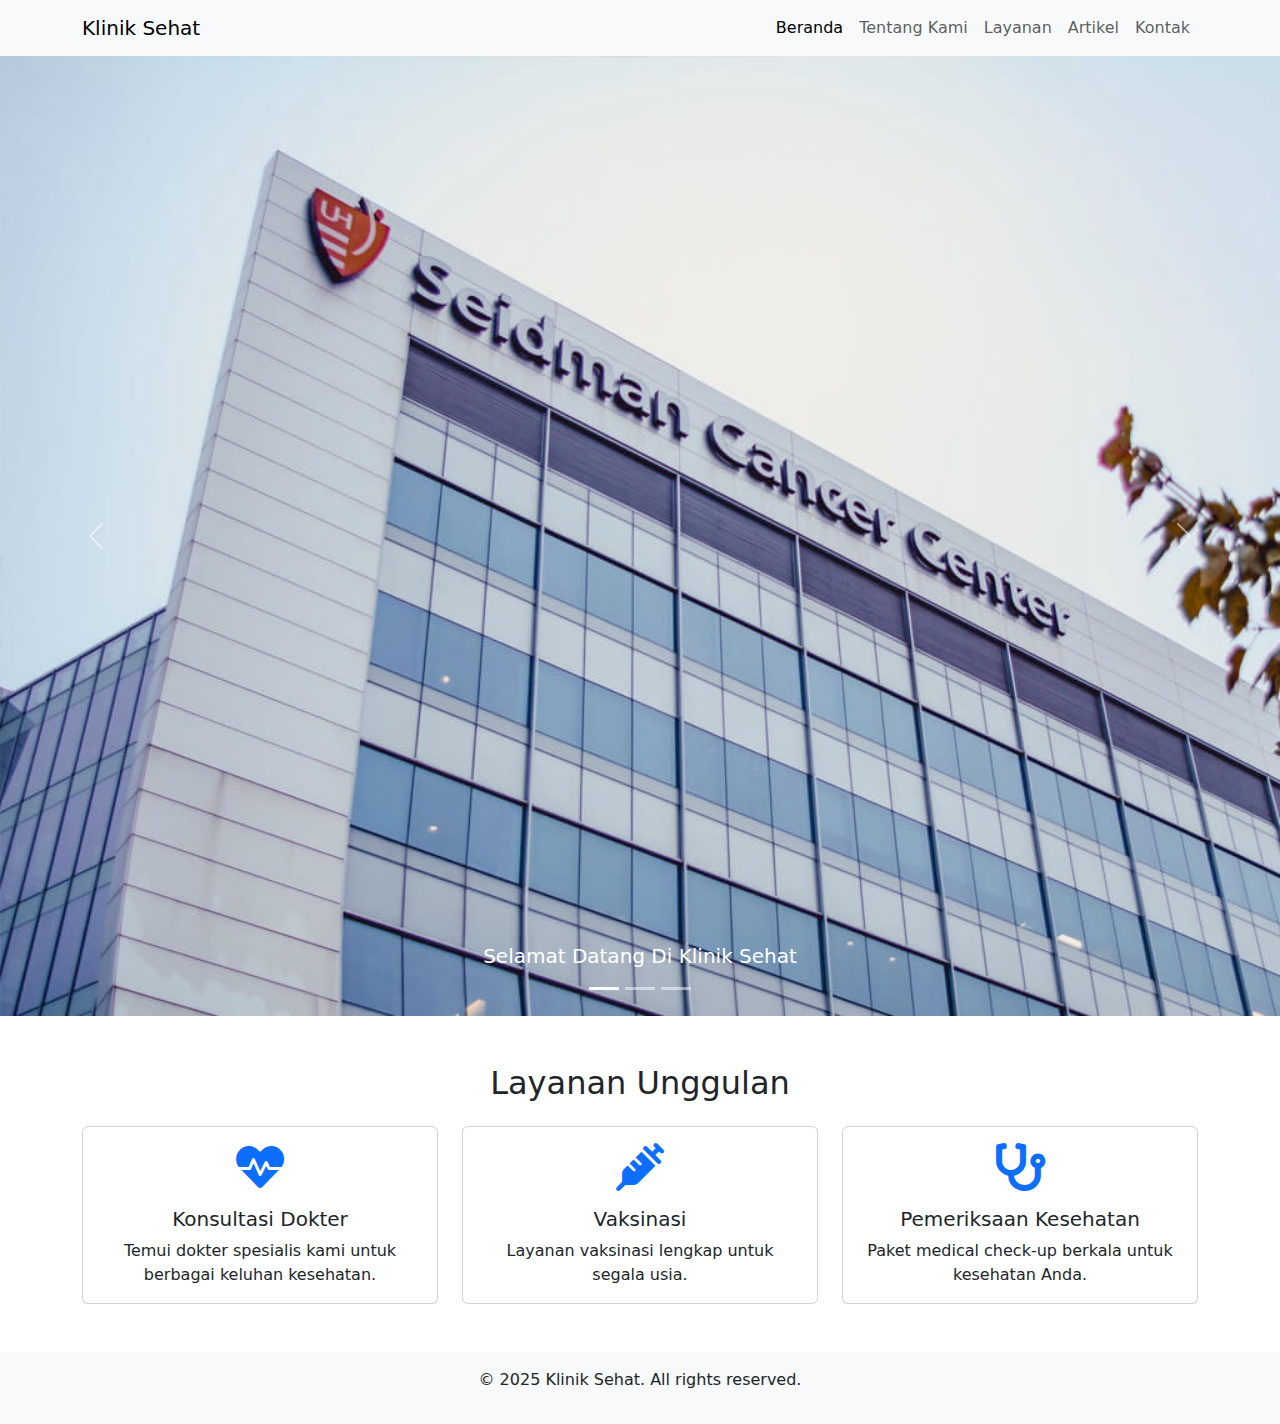
<file: index.html>
<!DOCTYPE html>
<html lang="id">
<head>
  <meta charset="UTF-8" />
  <meta name="viewport" content="width=device-width, initial-scale=1" />
  <title>Beranda - Klinik Sehat</title>
  <link href="https://cdn.jsdelivr.net/npm/bootstrap@5.3.0/dist/css/bootstrap.min.css" rel="stylesheet" />
  <link rel="stylesheet" href="https://cdnjs.cloudflare.com/ajax/libs/font-awesome/6.0.0/css/all.min.css" />
  <link rel="stylesheet" href="style.css">
</head>
<body>
  <nav class="navbar navbar-expand-lg navbar-light bg-light">
    <div class="container">
      <a class="navbar-brand" href="#">Klinik Sehat</a>
      <button class="navbar-toggler" type="button" data-bs-toggle="collapse" data-bs-target="#navbarNav">
        <span class="navbar-toggler-icon"></span>
      </button>
      <div class="collapse navbar-collapse" id="navbarNav">
        <ul class="navbar-nav ms-auto">
          <li class="nav-item"><a class="nav-link active" href="index.html">Beranda</a></li>
          <li class="nav-item"><a class="nav-link" href="about.html">Tentang Kami</a></li>
          <li class="nav-item"><a class="nav-link" href="services.html">Layanan</a></li>
          <li class="nav-item"><a class="nav-link" href="articles.html">Artikel</a></li>
          <li class="nav-item"><a class="nav-link" href="contact.html">Kontak</a></li>
        </ul>
      </div>
    </div>
  </nav>






  <div id="carouselExampleCaptions" class="carousel slide">
    <div class="carousel-indicators">
      <button type="button" data-bs-target="#carouselExampleCaptions" data-bs-slide-to="0" class="active" aria-current="true" aria-label="Slide 1"></button>
      <button type="button" data-bs-target="#carouselExampleCaptions" data-bs-slide-to="1" aria-label="Slide 2"></button>
      <button type="button" data-bs-target="#carouselExampleCaptions" data-bs-slide-to="2" aria-label="Slide 3"></button>
    </div>
    <div class="carousel-inner">
      <div class="carousel-item active">
        <img src="drive-download-20250417T002209Z-001/about.jpg" class="d-block w-100" alt="...">
        <div class="carousel-caption d-none d-md-block">
          <h5>Selamat Datang Di Klinik Sehat </h5>
        </div>
      </div>
    </div>
    <button class="carousel-control-prev" type="button" data-bs-target="#carouselExampleCaptions" data-bs-slide="prev">
      <span class="carousel-control-prev-icon" aria-hidden="true"></span>
      <span class="visually-hidden">Previous</span>
    </button>
    <button class="carousel-control-next" type="button" data-bs-target="#carouselExampleCaptions" data-bs-slide="next">
      <span class="carousel-control-next-icon" aria-hidden="true"></span>
      <span class="visually-hidden">Next</span>
    </button>
  </div>


  <section class="container py-5">
    <h2 class="text-center mb-4">Layanan Unggulan</h2>
    <div class="row text-center">
      <div class="col-md-4">
        <div class="card">
          <div class="card-body">
            <i class="fas fa-heartbeat fa-3x mb-3 text-primary"></i>
            <h5 class="card-title">Konsultasi Dokter</h5>
            <p class="card-text">Temui dokter spesialis kami untuk berbagai keluhan kesehatan.</p>
          </div>
        </div>
      </div>
      <div class="col-md-4">
        <div class="card">
          <div class="card-body">
            <i class="fas fa-syringe fa-3x mb-3 text-primary"></i>
            <h5 class="card-title">Vaksinasi</h5>
            <p class="card-text">Layanan vaksinasi lengkap untuk segala usia.</p>
          </div>
        </div>
      </div>
      <div class="col-md-4">
        <div class="card">
          <div class="card-body">
            <i class="fas fa-stethoscope fa-3x mb-3 text-primary"></i>
            <h5 class="card-title">Pemeriksaan Kesehatan</h5>
            <p class="card-text">Paket medical check-up berkala untuk kesehatan Anda.</p>
          </div>
        </div>
      </div>
    </div>
  </section>

  <footer class="bg-light text-center py-3">
    <p>&copy; 2025 Klinik Sehat. All rights reserved.</p>
  </footer>

  <script src="https://cdn.jsdelivr.net/npm/bootstrap@5.3.0/dist/js/bootstrap.bundle.min.js"></script>
</body>
</html>
</file>
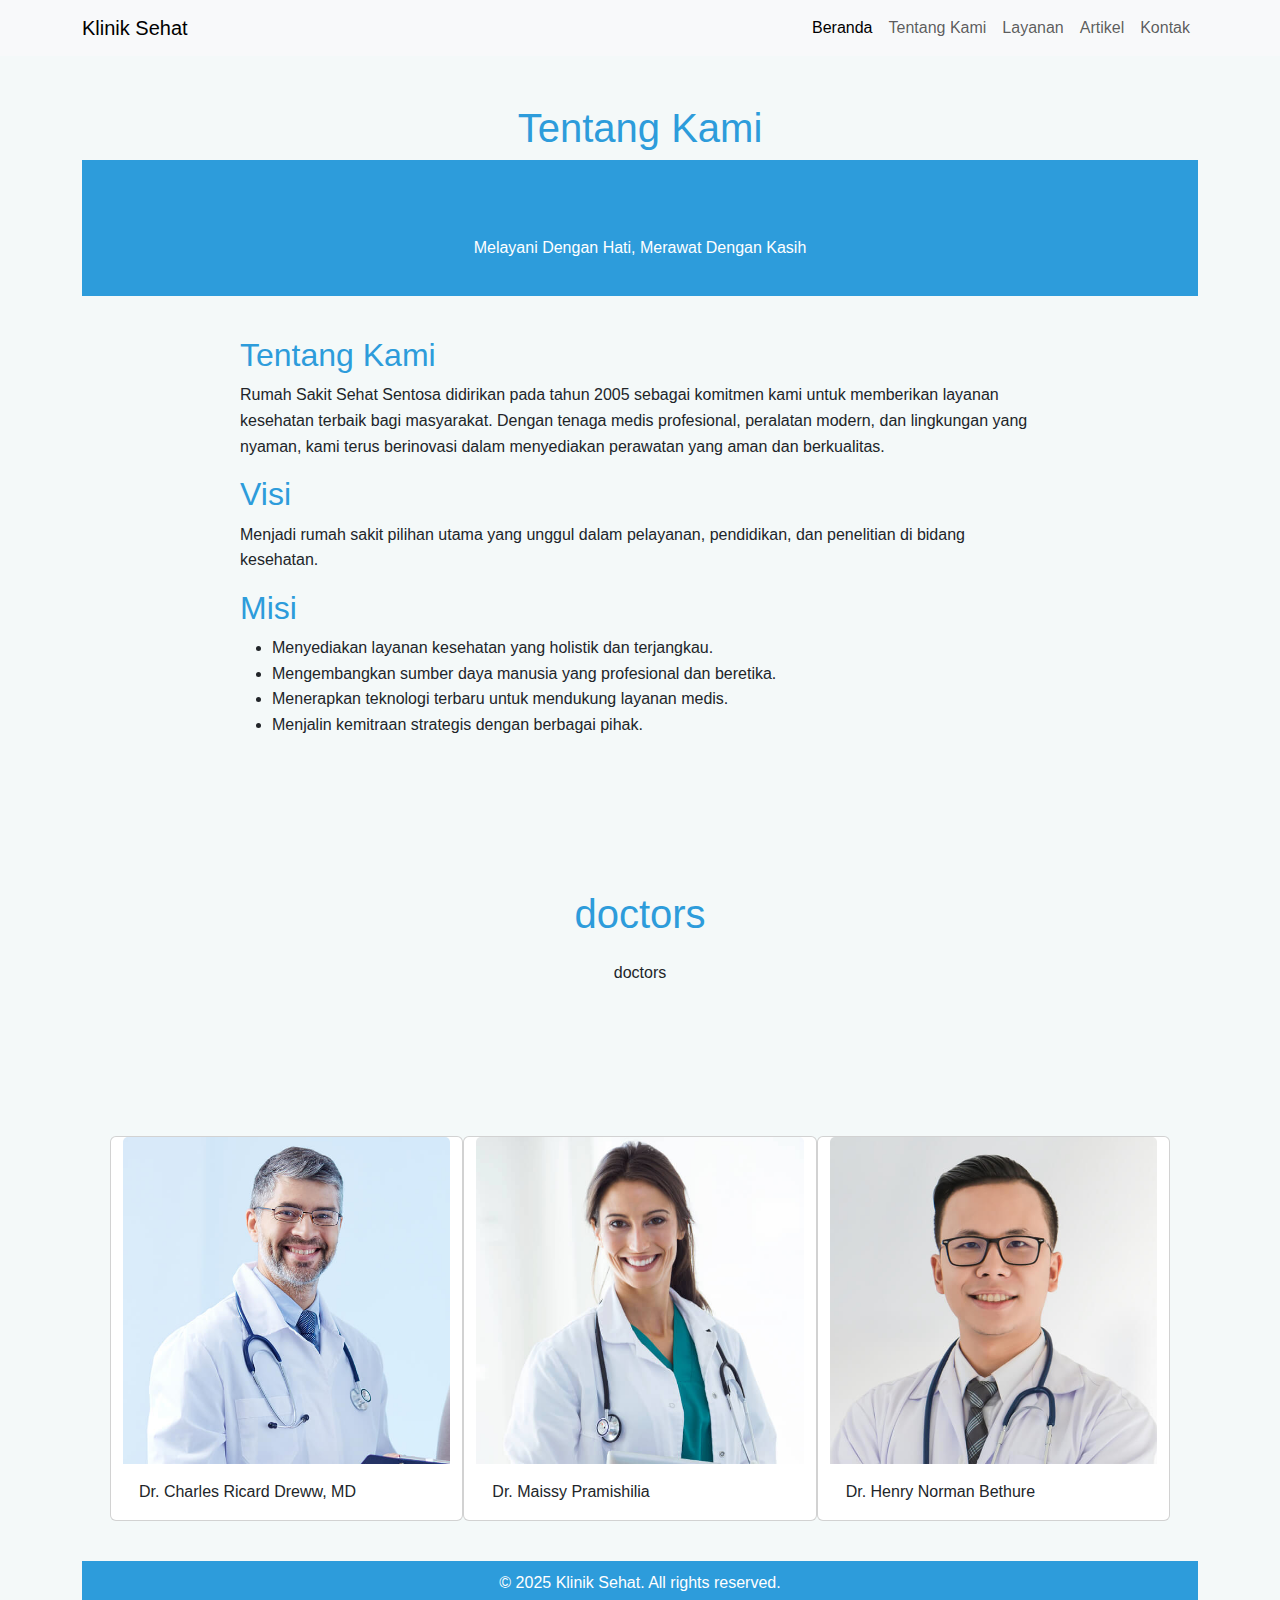
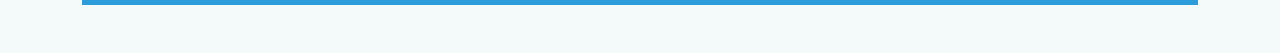
<file: about.html>
<!DOCTYPE html>
<html lang='id'>

<head>
    <meta charset='UTF-8'>
    <title>Tentang Kami</title>
    <link href='https://cdn.jsdelivr.net/npm/bootstrap@5.3.0/dist/css/bootstrap.min.css' rel='stylesheet' />
</head>

<body>

    <html lang="id">

    <head>
        <meta charset="UTF-8">
        <meta name="viewport" content="width=device-width, initial-scale=1">
        <title>Tentang Kami - Rumah Sakit Sehat Sentosa</title>
        <style>
            body {
                font-family: Arial, sans-serif;
                background-color: #f4f9f9;
                margin: 0;
                padding: 0;
            }

            header {
                background-color: #2d9cdb;
                color: white;
                padding: 20px;
                text-align: center;
            }

            section {
                padding: 40px;
            }

            h1,
            h2 {
                color: #2d9cdb;
            }

            .content {
                max-width: 800px;
                margin: auto;
                line-height: 1.6;
            }

            footer {
                background-color: #2d9cdb;
                color: white;
                text-align: center;
                padding: 10px;
            }
        </style>
    </head>

    <body>
        <nav class="navbar navbar-expand-lg navbar-light bg-light">
            <div class="container">
                <a class="navbar-brand" href="#">Klinik Sehat</a>
                <button class="navbar-toggler" type="button" data-bs-toggle="collapse" data-bs-target="#navbarNav">
                    <span class="navbar-toggler-icon"></span>
                </button>
                <div class="collapse navbar-collapse" id="navbarNav">
                    <ul class="navbar-nav ms-auto">
                        <li class="nav-item"><a class="nav-link active" href="index.html">Beranda</a></li>
                        <li class="nav-item"><a class="nav-link" href="about.html">Tentang Kami</a></li>
                        <li class="nav-item"><a class="nav-link" href="services.html">Layanan</a></li>
                        <li class="nav-item"><a class="nav-link" href="articles.html">Artikel</a></li>
                        <li class="nav-item"><a class="nav-link" href="contact.html">Kontak</a></li>
                    </ul>
                </div>
            </div>
        </nav>
        <div class='container py-5'>
            <h1 class='text-center'>Tentang Kami</h1>
            <header>
                <h1>Rumah Sakit Klinik Sehat</h1>
                <p>Melayani Dengan Hati, Merawat Dengan Kasih</p>

            </header>

            <section>
                <div class="content">
                    <h2>Tentang Kami</h2>
                    <p>
                        Rumah Sakit Sehat Sentosa didirikan pada tahun 2005 sebagai komitmen kami untuk memberikan
                        layanan kesehatan terbaik bagi masyarakat.
                        Dengan tenaga medis profesional, peralatan modern, dan lingkungan yang nyaman, kami terus
                        berinovasi dalam menyediakan perawatan yang
                        aman dan berkualitas.
                    </p>

                    <h2>Visi</h2>
                    <p>
                        Menjadi rumah sakit pilihan utama yang unggul dalam pelayanan, pendidikan, dan penelitian di
                        bidang kesehatan.
                    </p>

                    <h2>Misi</h2>
                    <ul>
                        <li>Menyediakan layanan kesehatan yang holistik dan terjangkau.</li>
                        <li>Mengembangkan sumber daya manusia yang profesional dan beretika.</li>
                        <li>Menerapkan teknologi terbaru untuk mendukung layanan medis.</li>
                        <li>Menjalin kemitraan strategis dengan berbagai pihak.</li>
                    </ul>
                </div>
            </section>
            <section class="py-5 text-center container">
                <div class="row py-lg-5">
                    <h1 class="col-lg-6 col-md-8 mx-auto">doctors</h1>
                    <a href="#doctors" class="btn btn-blue my-2">doctors</a>

                </div>

            </section>
            <section class="row" id="doctors">
                <div class="card col" style="width: 18rem;">
                    <img src="drive-download-20250417T002209Z-001/doctors/doctors-1.jpg" class="card-img-top" alt="...">
                    <div class="card-body">
                        <p class="card-text">Dr. Charles Ricard Dreww, MD</p>
                    </div>
                </div>
                <div class="card col" style="width: 18rem;">
                    <img src="drive-download-20250417T002209Z-001/doctors/doctors-2.jpg" class="card-img-top" alt="...">
                    <div class="card-body">
                        <p class="card-text">Dr. Maissy Pramishilia</p>
                    </div>
                </div>
                <div class="card col" style="width: 18rem;">
                    <img src="drive-download-20250417T002209Z-001/doctors/doctors-3.jpg" class="card-img-top" alt="...">
                    <div class="card-body">
                        <p class="card-text">Dr. Henry Norman Bethure</p>
                    </div>
                </div>
            </section>

            <footer>
                &copy; 2025 Klinik Sehat. All rights reserved.
            </footer>
    </body>

    </html>
</file>
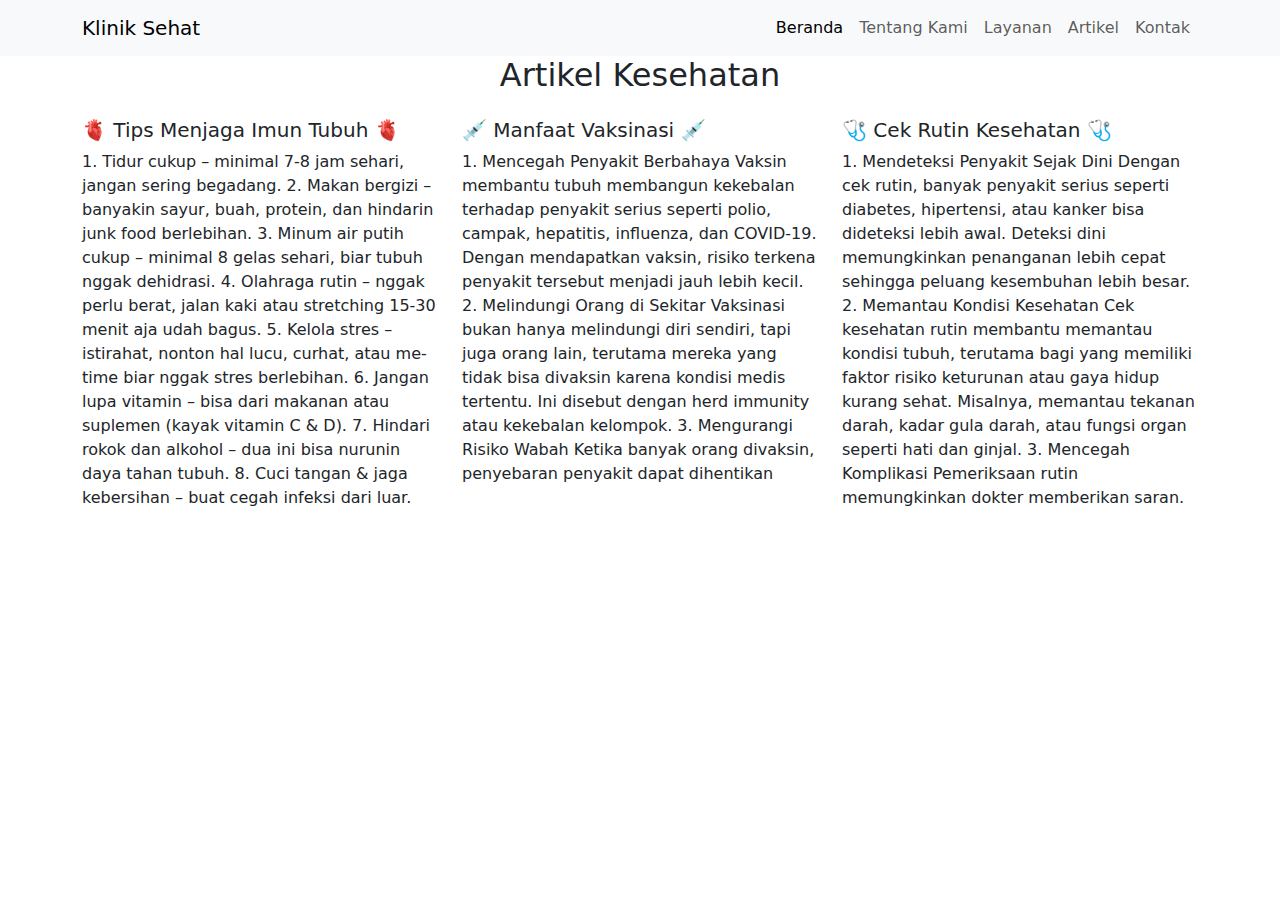
<file: articles.html>
<!DOCTYPE html>
<html lang="en">
<head>
  <meta charset="UTF-8">
  <meta name="viewport" content="width=device-width, initial-scale=1.0">
  <title>Document</title>
  <link href="https://cdn.jsdelivr.net/npm/bootstrap@5.3.0/dist/css/bootstrap.min.css" rel="stylesheet" />
  <link rel="stylesheet" href="https://cdnjs.cloudflare.com/ajax/libs/font-awesome/6.0.0/css/all.min.css" />
  <link rel="stylesheet" href="style.css">
</head>
<body>
  <nav class="navbar navbar-expand-lg navbar-light bg-light">
    <div class="container">
      <a class="navbar-brand" href="#">Klinik Sehat</a>
      <button class="navbar-toggler" type="button" data-bs-toggle="collapse" data-bs-target="#navbarNav">
        <span class="navbar-toggler-icon"></span>
      </button>
      <div class="collapse navbar-collapse" id="navbarNav">
        <ul class="navbar-nav ms-auto">
          <li class="nav-item"><a class="nav-link active" href="index.html">Beranda</a></li>
          <li class="nav-item"><a class="nav-link" href="about.html">Tentang Kami</a></li>
          <li class="nav-item"><a class="nav-link" href="services.html">Layanan</a></li>
          <li class="nav-item"><a class="nav-link" href="articles.html">Artikel</a></li>
          <li class="nav-item"><a class="nav-link" href="contact.html">Kontak</a></li>
        </ul>
      </div>
    </div>
  </nav>
  <header>
    
  </header>

          <div class="container">
            <h2 class="text-center mb-4">Artikel Kesehatan</h2>
            <div class="row">
              <div class="col-md-4 mb-4">
                <h5>🫀 Tips Menjaga Imun Tubuh 🫀</h5>
                <p>1. Tidur cukup – minimal 7-8 jam sehari, jangan sering begadang.
                  2. Makan bergizi – banyakin sayur, buah, protein, dan hindarin junk food berlebihan.   
                  3. Minum air putih cukup – minimal 8 gelas sehari, biar tubuh nggak dehidrasi.
                  4. Olahraga rutin – nggak perlu berat, jalan kaki atau stretching 15-30 menit aja udah bagus.
                  5. Kelola stres – istirahat, nonton hal lucu, curhat, atau me-time biar nggak stres berlebihan.
                  6. Jangan lupa vitamin – bisa dari makanan atau suplemen (kayak vitamin C & D).
                  7. Hindari rokok dan alkohol – dua ini bisa nurunin daya tahan tubuh.
                  8. Cuci tangan & jaga kebersihan – buat cegah infeksi dari luar.</p>
              </div>
              <div class="col-md-4 mb-4">
                <h5>💉 Manfaat Vaksinasi 💉</h5>
                <p>
                  1. Mencegah Penyakit Berbahaya
                  Vaksin membantu tubuh membangun kekebalan terhadap penyakit serius seperti polio, campak, hepatitis, influenza, dan COVID-19. Dengan mendapatkan vaksin, risiko terkena penyakit tersebut menjadi jauh lebih kecil.
                  2. Melindungi Orang di Sekitar
                  Vaksinasi bukan hanya melindungi diri sendiri, tapi juga orang lain, terutama mereka yang tidak bisa divaksin karena kondisi medis tertentu. Ini disebut dengan herd immunity atau kekebalan kelompok.
                  3. Mengurangi Risiko Wabah
                  Ketika banyak orang divaksin, penyebaran penyakit dapat dihentikan
                </p>
              </div>
              <div class="col-md-4 mb-4">
                <h5>🩺 Cek Rutin Kesehatan 🩺</h5>
                <p>1. Mendeteksi Penyakit Sejak Dini
                  Dengan cek rutin, banyak penyakit serius seperti diabetes, hipertensi, atau kanker bisa dideteksi lebih awal. Deteksi dini memungkinkan penanganan lebih cepat sehingga peluang kesembuhan lebih besar.
                  2. Memantau Kondisi Kesehatan
                  Cek kesehatan rutin membantu memantau kondisi tubuh, terutama bagi yang memiliki faktor risiko keturunan atau gaya hidup kurang sehat. Misalnya, memantau tekanan darah, kadar gula darah, atau fungsi organ seperti hati dan ginjal.
                  3. Mencegah Komplikasi
                  Pemeriksaan rutin memungkinkan dokter memberikan saran.</p>
              </div>
            </div>
          </div>
  
</body>
</html>
</file>
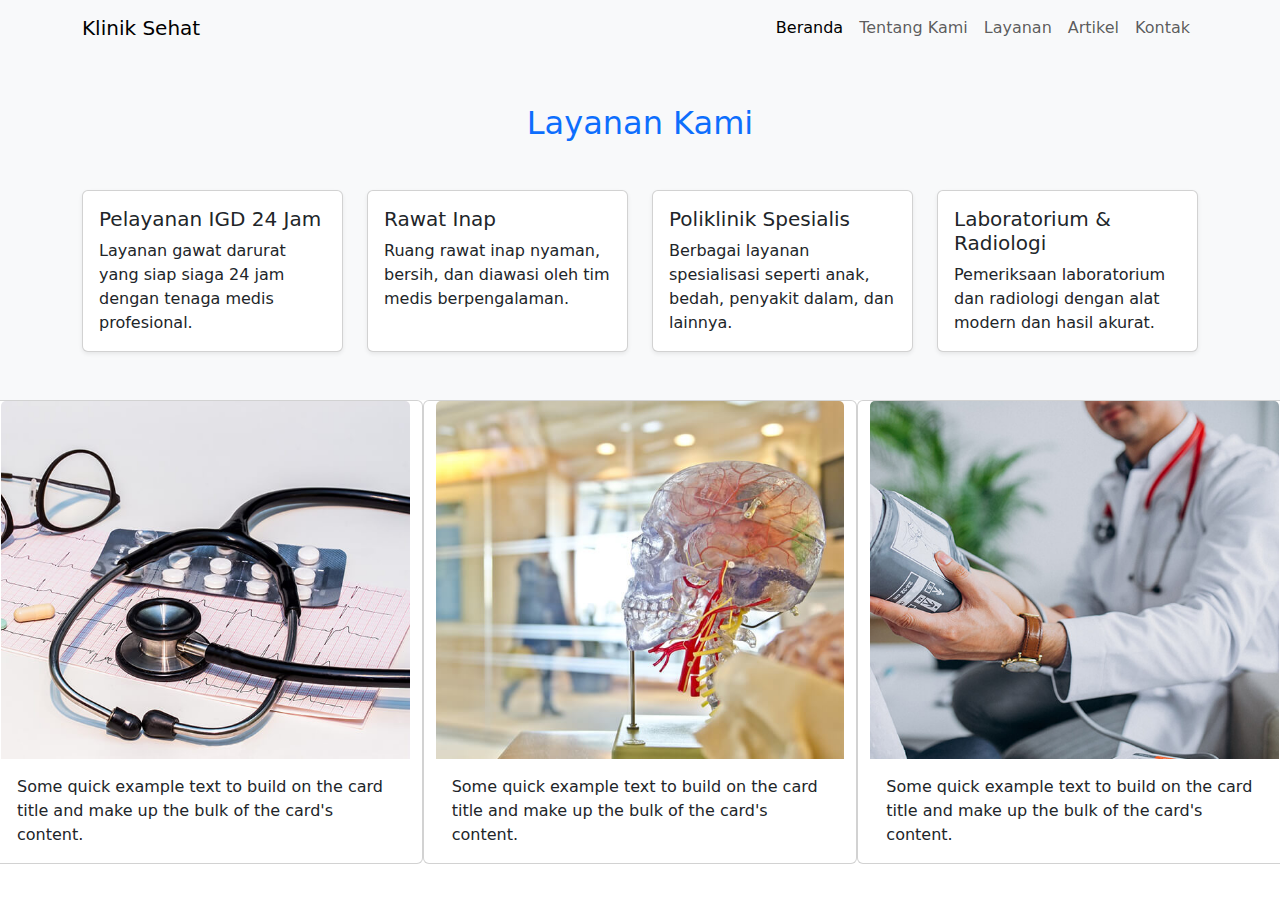
<file: services.html>
<!DOCTYPE html>
<html lang='id'>

<head>
    <meta charset='UTF-8'>
    <link href='https://cdn.jsdelivr.net/npm/bootstrap@5.3.0/dist/css/bootstrap.min.css' rel='stylesheet' />
    <link rel="stylesheet" href="style.css">
</head>

<body>
    <nav class="navbar navbar-expand-lg navbar-light bg-light">
        <div class="container">
            <a class="navbar-brand" href="#">Klinik Sehat</a>
            <button class="navbar-toggler" type="button" data-bs-toggle="collapse" data-bs-target="#navbarNav">
                <span class="navbar-toggler-icon"></span>
            </button>
            <div class="collapse navbar-collapse" id="navbarNav">
                <ul class="navbar-nav ms-auto">
                    <li class="nav-item"><a class="nav-link active" href="index.html">Beranda</a></li>
                    <li class="nav-item"><a class="nav-link" href="about.html">Tentang Kami</a></li>
                    <li class="nav-item"><a class="nav-link" href="services.html">Layanan</a></li>
                    <li class="nav-item"><a class="nav-link" href="articles.html">Artikel</a></li>
                    <li class="nav-item"><a class="nav-link" href="contact.html">Kontak</a></li>
                </ul>
            </div>
        </div>
    </nav>

    <section id="layanan-kami" class="py-5 bg-light">
        <div class="container">
            <h2 class="text-center text-primary mb-5">Layanan Kami</h2>
            <div class="row g-4">
                <div class="col-md-6 col-lg-3">
                    <div class="card h-100 shadow-sm">
                        <div class="card-body">
                            <h5 class="card-title">Pelayanan IGD 24 Jam</h5>
                            <p class="card-text">Layanan gawat darurat yang siap siaga 24 jam dengan tenaga medis
                                profesional.</p>
                        </div>
                    </div>
                </div>
                <div class="col-md-6 col-lg-3">
                    <div class="card h-100 shadow-sm">
                        <div class="card-body">
                            <h5 class="card-title">Rawat Inap</h5>
                            <p class="card-text">Ruang rawat inap nyaman, bersih, dan diawasi oleh tim medis
                                berpengalaman.
                            </p>
                        </div>
                    </div>
                </div>
                <div class="col-md-6 col-lg-3">
                    <div class="card h-100 shadow-sm">
                        <div class="card-body">
                            <h5 class="card-title">Poliklinik Spesialis</h5>
                            <p class="card-text">Berbagai layanan spesialisasi seperti anak, bedah, penyakit dalam, dan
                                lainnya.</p>
                        </div>
                    </div>
                </div>
                <div class="col-md-6 col-lg-3">
                    <div class="card h-100 shadow-sm">
                        <div class="card-body">
                            <h5 class="card-title">Laboratorium & Radiologi</h5>
                            <p class="card-text">Pemeriksaan laboratorium dan radiologi dengan alat modern dan hasil
                                akurat.
                            </p>
                        </div>
                    </div>
                </div>
            </div>
        </div>
    </section>
    <section class="row">
        <div class="card col" style="width: 18rem;">
            <img src="drive-download-20250417T002209Z-001/departments-1.jpg" class="card-img-top" alt="...">
            <div class="card-body">
                <p class="card-text">Some quick example text to build on the card title and make up the bulk of the
                    card's content.</p>
            </div>
        </div>
        <div class="card col" style="width: 18rem;">
            <img src="drive-download-20250417T002209Z-001/departments-2.jpg" class="card-img-top" alt="...">
            <div class="card-body">
                <p class="card-text">Some quick example text to build on the card title and make up the bulk of the
                    card's content.</p>
            </div>
        </div>
        <div class="card col" style="width: 18rem;">
            <img src="drive-download-20250417T002209Z-001/departments-3.jpg" class="card-img-top" alt="...">
            <div class="card-body">
                <p class="card-text">Some quick example text to build on the card title and make up the bulk of the
                    card's content.</p>
            </div>
        </div>
    </section>
</body>

</html>
</file>
<file: style.css>
.embut img{
    width: 5rem;
    justify-content: center;
}
</file>
